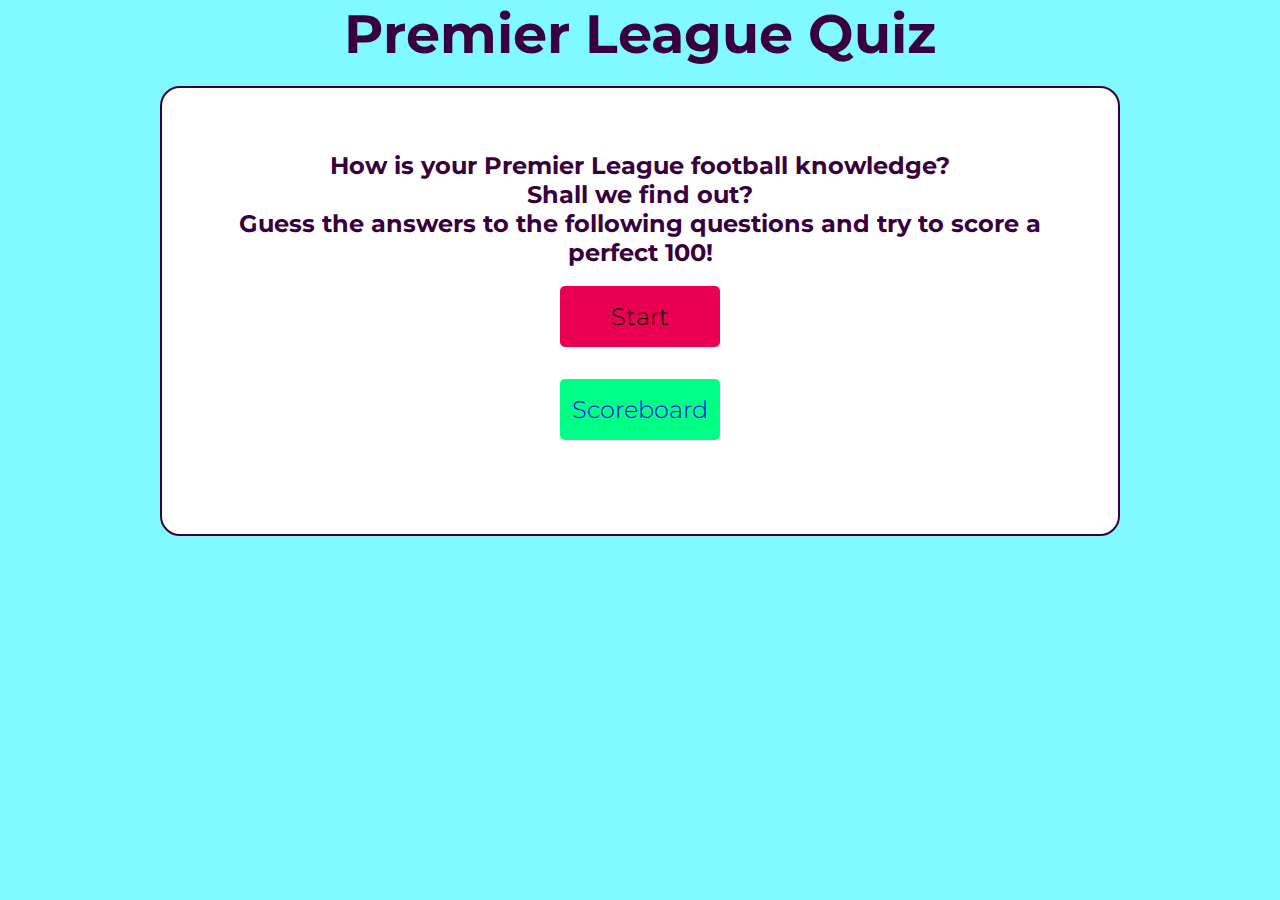
<file: index.html>
<!DOCTYPE html>
<html lang="en">

<head>
    <meta charset="UTF-8">
    <meta http-equiv="X-UA-Compatible" content="IE=edge">
    <meta name="viewport" content="width=device-width, initial-scale=1.0">
    <meta name="description" content="for football fans who wants to test their premier league football knowledge.">
    <meta name="keyword" content="premier-league-quiz, football quiz">

    <title>Premier League Quiz</title>
    <!--CSS External link -->
    <link rel="stylesheet" href="assets/css/style.css">
</head>

<body>

    <header id="header-intro">
        <h1>Premier League Quiz</h1>
    </header>
    <!--User Landing page-->
    <br>
    <div class="container">
        <div id="landing-page" class="flex-column flex-center">
            <h3>How is your Premier League football knowledge?</h3>
            <h3>Shall we find out?</h3>
            <h3>Guess the answers to the following questions and try to score a perfect 100!</h3>
            <br>
            <a href="quiz.html" class="btn btn-start">Start</a>
            <a href="scoreboard.html" class="btn btn-scoreboard">Scoreboard</a>
        </div>
    </div>
    <!--Javascript External link-->
    <script src="assets/js/quiz.js"></script>
</body>

</html>
</file>
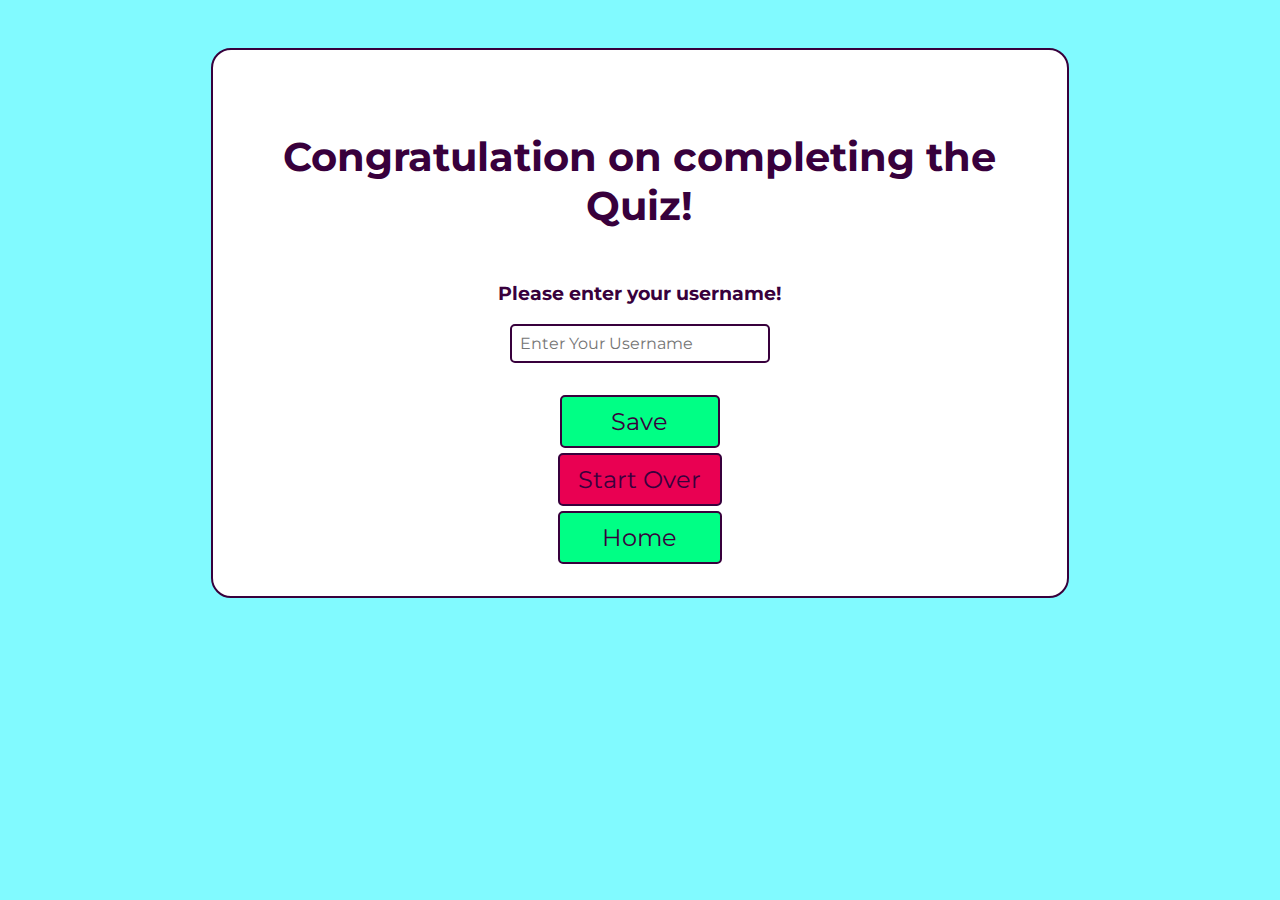
<file: end.html>
<!DOCTYPE html>
<html lang="en">

<head>
    <meta charset="UTF-8">
    <meta http-equiv="X-UA-Compatible" content="IE=edge">
    <meta name="viewport" content="width=device-width, initial-scale=1.0">
    <title>Final Score</title>
    <!--CSS External link-->
    <link rel="stylesheet" href="/assets/css/end.css">

</head>

<body>
    <!--Final score-->
    <div class="container">
        <div id="end" class="flex-center flex-column">
            <h1 id="final-Score">0</h1>
            <!--End of Quiz message and Username entry section-->
            <form class="end-form-container">
                <h2 id="end-text">Congratulation on completing the Quiz!</h2>
                <h3>Please enter your username!</h3>
                <input type="text" name="name" id="username" placeholder="Enter Your Username">
                <button class="btn" id="saveBtn" type="submit" onclick="saveHighScore(event)" disabled>Save</button>
            </form>
            <a href="quiz.html" class="btn btn-startover">Start Over</a>
            <a href="index.html" class="btn btn-home">Home</a>
        </div>
    </div>
    <!--Javascript External file-->
    <script src="assets/js/end.js"></script>

</body>

</html>
</file>
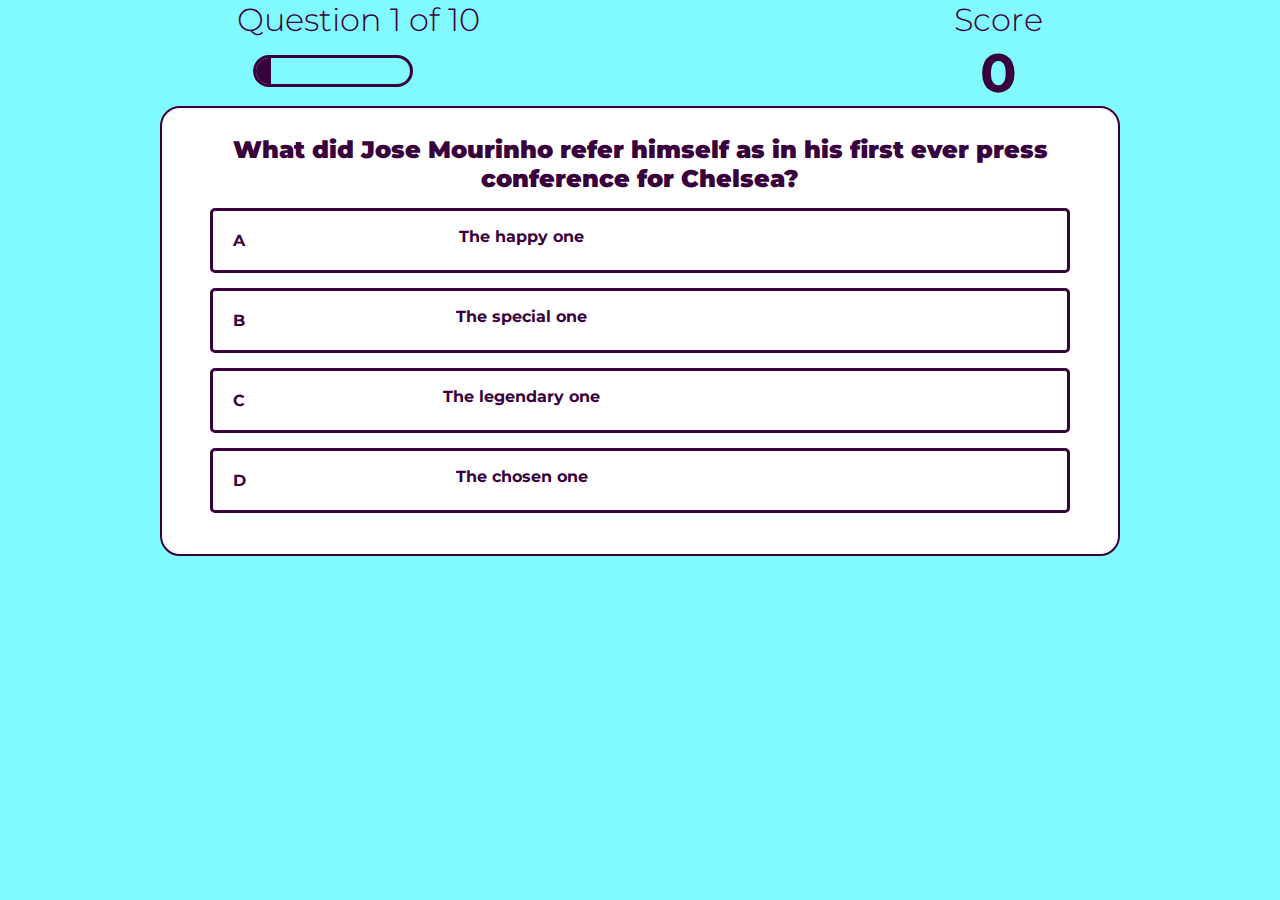
<file: quiz.html>
<!DOCTYPE html>
<html lang="en">

<head>
    <meta charset="UTF-8">
    <meta http-equiv="X-UA-Compatible" content="IE=edge">
    <meta name="viewport" content="width=device-width, initial-scale=1.0">
    <meta name="description" content="for football fans who wants to test their premier league football knowledge.">
    <meta name="keyword" content="premier-league-quiz, football quiz">

    <title>Premier League</title>
    <link rel="stylesheet" href="assets/css/style.css">
    <link rel="stylesheet" href="assets/css/quiz.css">
</head>

<body>
    <!--Header display -->
    <div class="flex-header">
        <div class="item-display">
            <p id="progressText" class="head-display-prefix">
                Question
            </p>
            <div id="progressBar">
                <div id="progressBarFull"></div>
            </div>
        </div>
        <div class="item-display">
            <p class="head-display-prefix">
                Score
            </p>
            <h1 class="head-main-text" id="score">
                0
            </h1>
        </div>
    </div>

    <div class="container">
        <div id="quiz" class="justify-center flex-column">
            <div id="head-display">

                <!--Main question -->
                <h2 id="question">what is the answer to the question</h2>
                <div class="choice-btn">
                    <p class="choice-prefix">A<p>
                            <p class="choice-text" data-number="1">Choice1</p>
                </div>
                <div class="choice-btn">
                    <p class="choice-prefix">B<p>
                            <p class="choice-text" data-number="2">Choice2</p>
                </div>
                <div class="choice-btn">
                    <p class="choice-prefix">C<p>
                            <p class="choice-text" data-number="3">Choice3</p>
                </div>
                <div class="choice-btn">
                    <p class="choice-prefix">D<p>
                            <p class="choice-text" data-number="4">Choice4</p>
                </div>
            </div>
        </div>
    </div>
    <!--Javascript external link-->
    <script src="assets/js/quiz.js"></script>
</body>

</html>
</file>
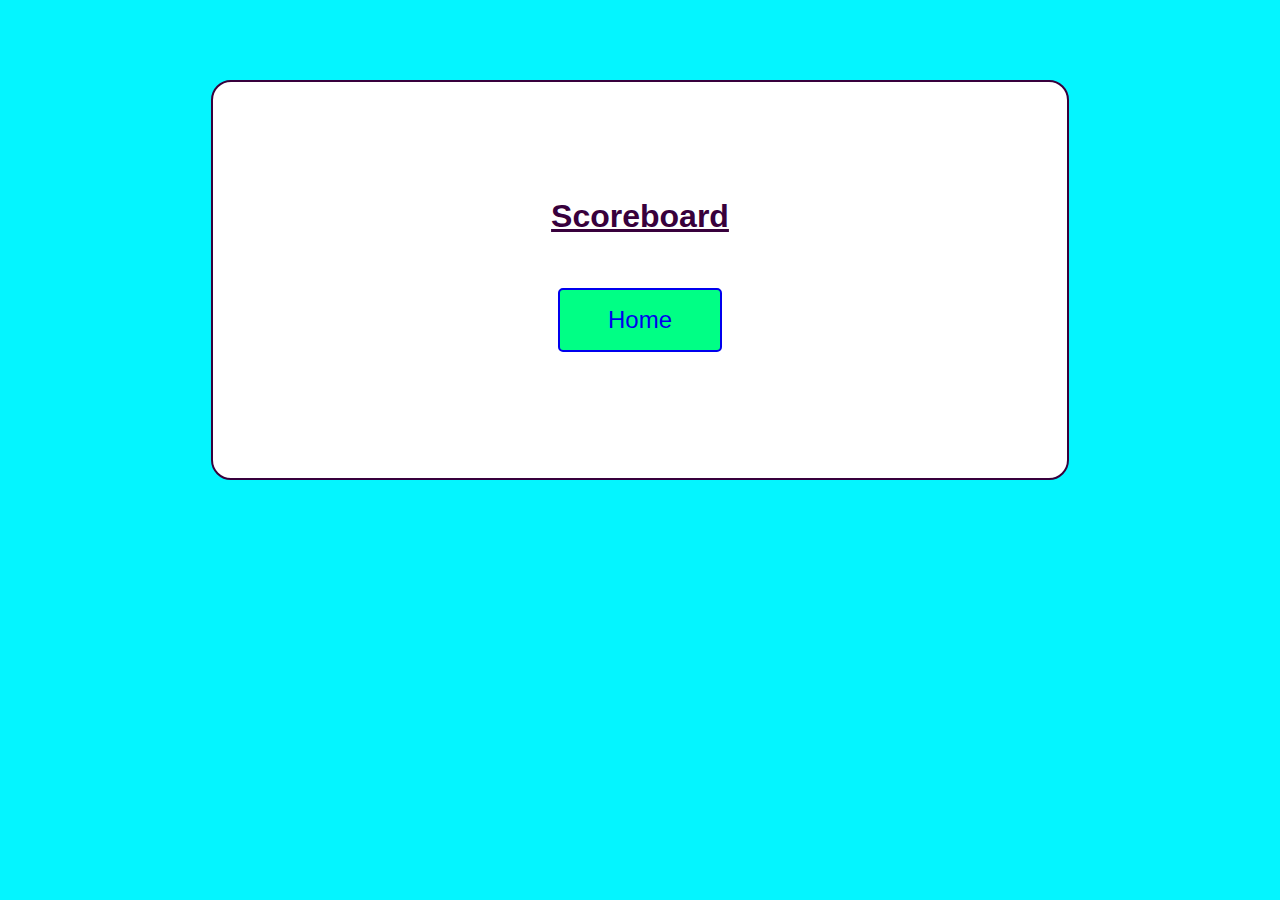
<file: scoreboard.html>
<!DOCTYPE html>
<html lang="en">

<head>
    <meta charset="UTF-8">
    <meta http-equiv="X-UA-Compatible" content="IE=edge">
    <meta name="viewport" content="width=device-width, initial-scale=1.0">
    <title>Document</title>
    <!--CSS external link-->
    <link rel="stylesheet" href="/assets/css/scoreboard.css">
</head>

<body>
    <!--Scoreboard content-->
    <div class="container">
        <div id="highScores" class="flex-column flex-center">
            <h1 id="finalScore">Scoreboard</h1>
            <ul id="highScoresList"></ul>
            <a href="index.html" class="btn-home">Home</a>
        </div>
    </div>
    <!--Javascript External Link-->
    <script src="assets/js/scoreboard.js"></script>
</body>

</html>
</file>
<file: assets/css/style.css>
/* Google Fonts link. */
@import url('https://fonts.googleapis.com/css2?family=Montserrat:wght@300&display=swap');

/* Structure and color theme for the quiz site. */
body {

    font-weight: 300;
    color: #38003c;
    background: rgba(4, 245, 255, 0.5);

}

* {
    padding: 0;
    margin: 0;
    border: none;
    box-sizing: border-box;
    font-family: Montserrat, sans-serif;
}

h1 {
    font-size: 3.4rem;
    text-align: center;
}

h3 {
    font-size: 150%;
    font-weight: bold;
}

/* structure for the box containing quiz questions and answer options */
.container {

    display: flex;
    justify-content: center;
    align-items: center;
    text-align: center;
    border: 2px solid;
    border-radius: 20px;
    max-width: 75%;
    height: 450px;
    padding: 3rem;
    margin: 0 auto;
    background: white;

}



.flex-center {
    display: flex;
    flex-direction: column;
}

.flex-column {
    justify-content: center;
    align-items: center;
}

/* basic structure and styling of the buttons */
.btn {

    font-size: 1.5rem;
    padding: 1rem 0;
    width: 10rem;
    margin-bottom: 2rem;
    text-align: center;
    border-radius: 5px;
    text-decoration: none;

}

.btn-start {
    background-color: #e90052;
    color: black;
}

.btn-scoreboard {
    background-color: #00ff85;
}


.btn:hover {
    cursor: pointer;
    transform: scale(1.05);
}

/* Media query for screens of 900px and below */
@media screen and (max-width: 900px) {
    .container {

        display: flex;
        justify-content: center;
        align-items: center;
        text-align: center;
        border: 2px solid;
        border-radius: 20px;
        height: 500px;
        padding: 3rem;
        margin: 0 auto;
        background-color: white;

    }
}

@media screen and (max-width: 400px) {
    .container {

        display: flex;
        justify-content: center;
        align-items: center;
        text-align: center;
        border: 2px solid;
        border-radius: 20px;
        height: 550px;
        padding: 3rem;
        margin: 0 auto;
        background-color: white;

    }
}

@media screen and (max-width: 450px) {
    .container {

        display: flex;
        justify-content: center;
        align-items: center;
        text-align: center;
        border: 2px solid;
        border-radius: 20px;
        height: 700px;
        padding: 3rem;
        margin: 0 auto;
        background-color: white;

    }
}

@media screen and (max-width: 300px) {
    .container {

        display: flex;
        justify-content: center;
        align-items: center;
        text-align: center;
        border: 2px solid;
        border-radius: 20px;
        height: 780px;
        padding: 3rem;
        margin: 0 auto;
        background-color: white;
    }
}
</file>
<file: assets/css/end.css>
/* Google fonts link */
@import url('https://fonts.googleapis.com/css2?family=Montserrat:wght@300&display=swap');

body {

    color: #38003c;
    background: rgba(4, 245, 255, 0.5);

}

* {
    font-family: Montserrat, sans-serif;
}

.container {

    display: flex;
    justify-content: center;
    align-items: center;
    text-align: center;
    border: 2px solid;
    border-radius: 20px;
    max-width: 60%;
    height: 450px;
    padding: 3rem;
    margin: 0 auto;
    margin-top: 3rem;
    background: white;

}

#final-Score {
    margin-bottom: 0px;
}

.flex-center {
    display: flex;
    flex-direction: column;
}

.flex-column {
    justify-content: center;
    align-items: center;
}

.btn {
    font-size: 1.5rem;
    padding: 10px 0;
    width: 10rem;
    margin-bottom: 5px;
    text-align: center;
    background-color: #00ff85;
    border-radius: 5px;
    border: 2px solid;
    text-decoration: none;
    color: #38003c;
}

/* button to take you back to the start of the quizz */
.btn-startover {
    background-color: #e90052;
    color: #38003c
}

/* save button disabled until user inputs username */
.btn[disabled]:hover {
    cursor: not-allowed;
    transform: none;
}

.btn:hover {
    cursor: pointer;
    transform: scale(1.05);
}

.end-form-container {
    width: 100%;
    display: flex;
    flex-direction: column;
    align-items: center;

}

/* user input field */
input {
    margin-bottom: 2rem;
    width: 15rem;
    padding: 0.5rem;
    font-size: 1rem;
    border: 2px solid #38003c;
    border-radius: 5px
}

/* end message after user completes quiz */
#end-text {
    font-size: 2.5rem;
    text-align: center;
}

/* Media query for screen of 840px and below */
@media screen and (max-width: 840px) {
    #end-text {
        font-size: 1.5rem;
        text-align: center;
    }
}

@media screen and (max-width: 600px) {
    .container {

        display: flex;
        justify-content: center;
        align-items: center;
        text-align: center;
        border: 2px solid;
        border-radius: 20px;
        height: 500px;
        padding: 3rem;
        margin: 25px auto;
        background-color: white;

    }

    #end-text {
        font-size: 1.5rem;
        text-align: center;
    }

}

@media screen and (max-width: 400px) {
    #end-text {
        font-size: 1rem;
        text-align: center;
    }

    .container {

        display: flex;
        justify-content: center;
        align-items: center;
        text-align: center;
        border: 2px solid;
        border-radius: 20px;
        height: 400px;
        padding: 3rem;
        margin: 25px auto;
        background-color: white;

    }
}
</file>
<file: assets/css/quiz.css>
#question {
    font-size: 1.5rem;
    font-weight: 900;
}

.choice-btn {
    display: flex;
    border-radius: 5px;
    border: 3px solid;
    font-size: 1rem;
    font-weight: bold;
    margin: 15px 0;
    background: white;

}

/* hover effect to improve user visual experience */
.choice-btn:hover {
    cursor: pointer;
    transform: scale(1.05);
}

.choice-prefix {
    padding: 20px;
    align-items: center;

}

.choice-text {
    padding: 1rem;
    width: 60%;
    font-weight: bold;
}

/* Colors given to button when it returns green for correct answer or red for incorrect answer */
.correct {
    background-color: green;
}

.incorrect {
    background-color: red;
}

.flex-header {
    display: flex;
    justify-content: space-around;

}

/* Progress bar to help keep the user up to date with their progress */
#progressBar {
    width: 10rem;
    height: 2rem;
    border: 0.2rem solid #38003c;
    margin: 1rem;
    border-radius: 50px;
    overflow: hidden;
}

/* increments by 10% after each question is answered */
#progressBarFull {
    height: 100%;
    background: #38003c;
    width: 0%;
}

.head-display-prefix {
    text-align: center;
    font-size: 2rem;
}


.head-main-text {
    text-align: center;

}

/* Media query for screens of 400px and below */
@media screen and (max-width: 400px) {
    .head-display-prefix {
        text-align: center;
        font-size: 1rem;
    }

    .choice-btn {
        display: flex;
        border-radius: 5px;
        border: 3px solid;
        font-size: 1.3rem;

    }

}
</file>
<file: assets/css/scoreboard.css>
@import url('https://fonts.googleapis.com/css2?family=Montserrat:wght@300&display=swap');

* {
    font-family: Monserrat, sans-serif;
}

body {
    background-color: #04f5ff;
}

#finalScore {
    text-decoration: underline;
}

/* Ranking of the top 3 score from the quiz */
.container {

    display: flex;
    justify-content: center;
    align-items: center;
    text-align: center;
    border: 2px solid;
    border-radius: 20px;
    max-width: 60%;
    height: 300px;
    padding: 3rem;
    margin: 0 auto;
    margin-top: 5rem;
    background-color: white;
    color: #38003c;
    ;

}

.flex-center {

    display: flex;
    flex-direction: column;
}

.flex-column {
    justify-content: center;
    align-items: center;
}

.btn-home {
    font-size: 1.5rem;
    padding: 1rem 0;
    width: 10rem;
    margin-bottom: 2rem;
    text-align: center;
    border-radius: 5px;
    text-decoration: none;
    background-color: #00ff85;
    border: 2px solid;
}

.btn-home:hover {
    cursor: pointer;
    transform: scale(1.1);
}

#highScoresList {
    list-style: none;
}

@media screen and (max-width: 400px) {
    .container {

        display: flex;
        justify-content: center;
        align-items: center;
        text-align: center;
        border: 2px solid;
        border-radius: 20px;
        height: 300px;
        padding: 3rem;
        margin: 0 auto;
        background-color: white;
        color: #38003c;
        ;

    }
}
</file>
